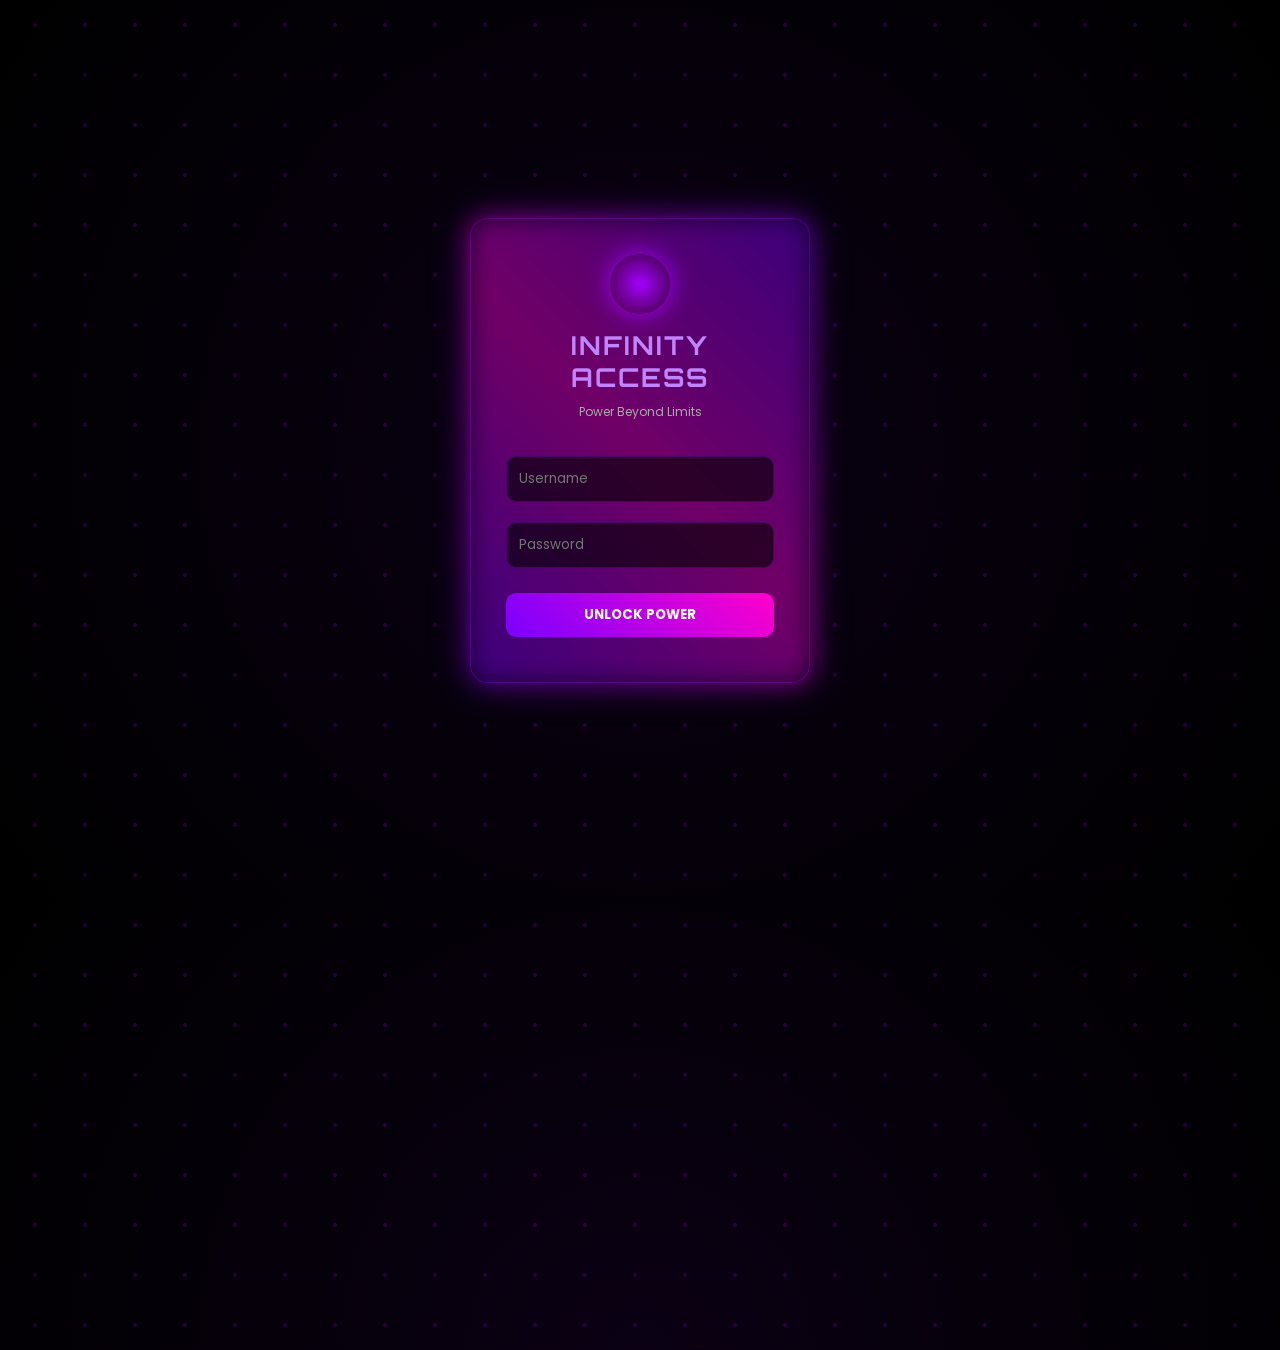
<file: index.html>
<!DOCTYPE html>
<html lang="en" data-theme="dark">
<head>
  <meta charset="UTF-8" />
  <meta name="viewport" content="width=device-width, initial-scale=1.0" />
  <title>JARVIX — AI Assistant</title>
  <link rel="preconnect" href="https://fonts.googleapis.com">
  <link rel="preconnect" href="https://fonts.gstatic.com" crossorigin>
  <link href="https://fonts.googleapis.com/css2?family=Syne:wght@400;500;600;700;800&family=DM+Sans:ital,opsz,wght@0,9..40,300;0,9..40,400;0,9..40,500;1,9..40,300&display=swap" rel="stylesheet">
  <link rel="stylesheet" href="style.css">
</head>
<body>

<!-- Spider-web SVG pattern overlay (only visible in spiderman theme) -->
<div class="spiderweb-overlay" id="spiderwebOverlay" aria-hidden="true">
  <svg class="web-svg" xmlns="http://www.w3.org/2000/svg" width="100%" height="100%">
    <defs>
      <pattern id="webPattern" x="0" y="0" width="200" height="200" patternUnits="userSpaceOnUse">
        <!-- Radial web lines from center -->
        <line x1="100" y1="100" x2="100" y2="0"   stroke="rgba(220,20,20,0.18)" stroke-width="0.8"/>
        <line x1="100" y1="100" x2="170" y2="30"  stroke="rgba(220,20,20,0.18)" stroke-width="0.8"/>
        <line x1="100" y1="100" x2="200" y2="100" stroke="rgba(220,20,20,0.18)" stroke-width="0.8"/>
        <line x1="100" y1="100" x2="170" y2="170" stroke="rgba(220,20,20,0.18)" stroke-width="0.8"/>
        <line x1="100" y1="100" x2="100" y2="200" stroke="rgba(220,20,20,0.18)" stroke-width="0.8"/>
        <line x1="100" y1="100" x2="30"  y2="170" stroke="rgba(220,20,20,0.18)" stroke-width="0.8"/>
        <line x1="100" y1="100" x2="0"   y2="100" stroke="rgba(220,20,20,0.18)" stroke-width="0.8"/>
        <line x1="100" y1="100" x2="30"  y2="30"  stroke="rgba(220,20,20,0.18)" stroke-width="0.8"/>
        <!-- Concentric web rings -->
        <polygon points="100,75 121,82 128,105 121,128 100,135 79,128 72,105 79,82" 
                 fill="none" stroke="rgba(220,20,20,0.14)" stroke-width="0.8"/>
        <polygon points="100,52 136,64 149,100 136,136 100,149 64,136 51,100 64,64" 
                 fill="none" stroke="rgba(220,20,20,0.12)" stroke-width="0.8"/>
        <polygon points="100,28 150,46 170,100 150,154 100,172 50,154 30,100 50,46" 
                 fill="none" stroke="rgba(220,20,20,0.10)" stroke-width="0.8"/>
      </pattern>
    </defs>
    <rect width="100%" height="100%" fill="url(#webPattern)"/>
  </svg>
</div>

<div class="app-shell">

  <!-- ── HEADER ── -->
  <header class="app-header">
    <div class="header-brand">
      <div class="brand-icon" id="brandIcon">
        <svg viewBox="0 0 36 36" fill="none" xmlns="http://www.w3.org/2000/svg" style="width:22px;height:22px;">
          <rect x="8" y="10" width="20" height="16" rx="4" fill="currentColor" opacity="0.15" stroke="currentColor" stroke-width="1.5"/>
          <circle cx="13.5" cy="17" r="2.5" fill="currentColor"/>
          <circle cx="22.5" cy="17" r="2.5" fill="currentColor"/>
          <circle cx="14.3" cy="16.2" r="0.8" fill="white" opacity="0.8"/>
          <circle cx="23.3" cy="16.2" r="0.8" fill="white" opacity="0.8"/>
          <rect x="12" y="21" width="12" height="2.5" rx="1.25" fill="currentColor" opacity="0.7"/>
          <circle cx="14.5" cy="22.25" r="0.7" fill="white" opacity="0.6"/>
          <circle cx="18" cy="22.25" r="0.7" fill="white" opacity="0.6"/>
          <circle cx="21.5" cy="22.25" r="0.7" fill="white" opacity="0.6"/>
          <line x1="18" y1="10" x2="18" y2="7" stroke="currentColor" stroke-width="1.5" stroke-linecap="round"/>
          <circle cx="18" cy="6" r="1.5" fill="currentColor"/>
          <rect x="5" y="14" width="3" height="5" rx="1.5" fill="currentColor" opacity="0.5"/>
          <rect x="28" y="14" width="3" height="5" rx="1.5" fill="currentColor" opacity="0.5"/>
        </svg>
      </div>
      <div class="brand-text">
        <span class="brand-name">JARVIX</span>
        <span class="brand-status"><span class="status-dot"></span>Online</span>
      </div>
    </div>

    <div class="header-controls">
      <button class="icon-btn" onclick="goProfile()" title="Profile">👤</button>
      <button class="icon-btn" onclick="logout()" title="Logout">⎋</button>
      <!-- Voice language selector -->
      <div class="control-group">
        <select id="langSelect" class="lang-select" title="Speech language" onchange="onLangChange(this.value)">
          <option value="en">🇺🇸 EN</option>
          <option value="ta">🇮🇳 தமிழ்</option>
          <option value="hi">🇮🇳 हिंदी</option>
        </select>
      </div>





      <!-- Theme switcher -->
      <div class="theme-switcher" id="themeSwitcher">
        <button class="theme-switcher-toggle" id="themeToggleBtn" title="Switch theme">
          <svg class="icon" viewBox="0 0 24 24" fill="none" stroke="currentColor" stroke-width="2">
            <circle cx="12" cy="12" r="4"/>
            <path d="M12 2v2M12 20v2M4.93 4.93l1.41 1.41M17.66 17.66l1.41 1.41M2 12h2M20 12h2M6.34 17.66l-1.41 1.41M19.07 4.93l-1.41 1.41"/>
          </svg>
        </button>
        <div class="theme-dropdown" id="themeDropdown">
          <button class="theme-opt" data-theme="dark">
            <span class="theme-preview dark-prev"></span>
            <span>Dark Minimal</span>
            <span class="theme-check">✓</span>
          </button>
          <button class="theme-opt" data-theme="neon">
            <span class="theme-preview neon-prev"></span>
            <span>Neon Gradient</span>
            <span class="theme-check">✓</span>
          </button>
        
          <button class="theme-opt" data-theme="spiderman">
            <span class="theme-preview spider-prev"></span>
            <span>🕷 Spider-Man</span>
            <span class="theme-check">✓</span>
          </button>
        </div>
      </div>
    </div>
  </header>

  <!-- ── CHAT AREA ── -->
  <main class="chat-area" id="chatBox">
    <!-- Welcome message -->
    <div class="welcome-msg" id="welcomeMsg">
      <div class="welcome-icon" id="welcomeIcon">
        <svg viewBox="0 0 80 80" fill="none" xmlns="http://www.w3.org/2000/svg"
             style="width:72px;height:72px;filter:drop-shadow(0 0 18px var(--accent-glow))">
          <!-- Body -->
          <rect x="16" y="28" width="48" height="36" rx="10"
                fill="var(--accent)" opacity="0.18" stroke="var(--accent)" stroke-width="2"/>
          <!-- Left eye -->
          <circle cx="29" cy="44" r="6" fill="var(--accent)" opacity="0.9"/>
          <circle cx="31" cy="42" r="2" fill="white" opacity="0.9"/>
          <!-- Right eye -->
          <circle cx="51" cy="44" r="6" fill="var(--accent)" opacity="0.9"/>
          <circle cx="53" cy="42" r="2" fill="white" opacity="0.9"/>
          <!-- Mouth bar -->
          <rect x="26" y="54" width="28" height="5" rx="2.5" fill="var(--accent)" opacity="0.7"/>
          <!-- Mouth dots -->
          <circle cx="32" cy="56.5" r="1.5" fill="white" opacity="0.7"/>
          <circle cx="40" cy="56.5" r="1.5" fill="white" opacity="0.7"/>
          <circle cx="48" cy="56.5" r="1.5" fill="white" opacity="0.7"/>
          <!-- Antenna stem -->
          <line x1="40" y1="28" x2="40" y2="18" stroke="var(--accent)" stroke-width="2.5" stroke-linecap="round"/>
          <!-- Antenna ball -->
          <circle cx="40" cy="14" r="4" fill="var(--accent)" opacity="0.9"/>
          <!-- Antenna ball glow ring -->
          <circle cx="40" cy="14" r="6" fill="none" stroke="var(--accent)" stroke-width="1" opacity="0.4"/>
          <!-- Ears -->
          <rect x="7"  y="36" width="9" height="12" rx="4" fill="var(--accent)" opacity="0.5"/>
          <rect x="64" y="36" width="9" height="12" rx="4" fill="var(--accent)" opacity="0.5"/>
          <!-- Ear inner line -->
          <line x1="11" y1="40" x2="11" y2="44" stroke="var(--accent)" stroke-width="1.5" stroke-linecap="round" opacity="0.8"/>
          <line x1="69" y1="40" x2="69" y2="44" stroke="var(--accent)" stroke-width="1.5" stroke-linecap="round" opacity="0.8"/>
        </svg>
      </div>
      <h2>How can I help you today?</h2>
      <p>Ask me anything — I'm ready to assist.</p>
    </div>
  </main>

  <!-- ── INPUT DOCK ── -->
  <footer class="input-dock">
    <div class="input-wrapper">
      <textarea
        id="chatInput"
        placeholder="Message JARVIX..."
        rows="1"
        onkeydown="handleInputKey(event)"
        oninput="autoResize(this)"
      ></textarea>

      <!-- Mic button -->
      <button class="icon-btn mic-btn" id="micBtn" title="Voice input">
        <svg class="icon" viewBox="0 0 24 24" fill="none" stroke="currentColor" stroke-width="2">
          <rect x="9" y="2" width="6" height="13" rx="3"/>
          <path d="M5 10v2a7 7 0 0 0 14 0v-2"/>
          <line x1="12" y1="19" x2="12" y2="23"/>
          <line x1="8" y1="23" x2="16" y2="23"/>
        </svg>
        <span class="mic-ring"></span>
      </button>

      <!-- Speak typed text button -->
      <button class="icon-btn speak-input-btn" id="speakInputBtn" title="Speak typed text in selected language">
        <svg class="icon" viewBox="0 0 24 24" fill="none" stroke="currentColor" stroke-width="2">
          <path d="M11 5L6 9H2v6h4l5 4V5z"/>
          <path d="M15.54 8.46a5 5 0 0 1 0 7.07"/>
          <path d="M19.07 4.93a10 10 0 0 1 0 14.14"/>
        </svg>
      </button>
    
      <!-- Send button -->
      <button class="send-btn" id="sendBtn" onclick="sendChat()" title="Send message">
        <svg viewBox="0 0 24 24" fill="none" stroke="currentColor" stroke-width="2.5">
          <line x1="22" y1="2" x2="11" y2="13"/>
          <polygon points="22 2 15 22 11 13 2 9 22 2"/>
        </svg>
      </button>
    </div>
    <p class="input-hint">Enter to send · Shift+Enter for new line · 🎤 for voice</p>
  </footer>

</div>

<!-- ResponsiveVoice: reliable Tamil & Hindi TTS (no CORS issues) -->
<script src="https://code.responsivevoice.org/responsivevoice.js?key=FREE"></script>
<script src="script.js"></script>

<script>
// 🔐 LOGIN CHECK
if (!localStorage.getItem("loggedIn")) {
  window.location.href = "login.html";
}

// 🚪 LOGOUT FUNCTION
function logout() {
  localStorage.removeItem("loggedIn");
  window.location.href = "login.html";
}

</script>

<!-- ⚡ PASTE HERE (IMPORTANT) -->
<div class="lightning-container">
  <div class="lightning"></div>
  <div class="lightning"></div>
  <div class="lightning"></div>
</div>

<!-- Language change toast -->
<div id="langToast" style="
  position:fixed; bottom:80px; left:50%; transform:translateX(-50%) translateY(16px);
  background:rgba(20,18,40,0.95); border:1px solid rgba(124,106,255,0.5);
  color:#c4b5fd; font-size:13px; font-weight:500; padding:9px 20px;
  border-radius:40px; backdrop-filter:blur(12px); opacity:0;
  transition:opacity 0.3s, transform 0.3s; z-index:999;
  white-space:nowrap; pointer-events:none; font-family:'DM Sans',sans-serif;
"></div>

<style>
  .tts-toggle-btn { opacity: 1; transition: opacity 0.2s; }
  .tts-toggle-btn:hover { opacity: 0.8 !important; }
  /* Override welcome-icon text styling so SVG shows correctly */
  .welcome-icon {
    -webkit-text-fill-color: unset !important;
    background: none !important;
    filter: none !important;
    line-height: 1;
    display: flex;
    align-items: center;
    justify-content: center;
    margin-bottom: 16px;
  }
  @keyframes bot-float {
    0%, 100% { transform: translateY(0); }
    50%       { transform: translateY(-8px); }
  }
  .welcome-icon svg {
    animation: bot-float 3s ease-in-out infinite;
    filter: drop-shadow(0 0 18px var(--accent-glow));
  }
</style>

</body>
</html>
</file>
<file: style.css>
/* ═══════════════════════════════════════════════
   JARVIS — Premium Marvel Chat UI  v2.0
   ═══════════════════════════════════════════════ */

/* ── FONTS ── */
/* Syne (display) + DM Sans (body) via Google Fonts in HTML */

/* ── CSS RESET ── */
*, *::before, *::after { box-sizing: border-box; margin: 0; padding: 0; }
html, body { height: 100%; }

/* ══════════════════════════════════════
   THEME VARIABLES
══════════════════════════════════════ */

/* 🌙 DARK MINIMAL (default) */
[data-theme="dark"] {
  --bg:            #0d0d12;
  --bg2:           #13131a;
  --bg3:           #1a1a24;
  --surface:       #1e1e2a;
  --surface2:      #252535;
  --border:        rgba(255,255,255,0.08);
  --text:          #e8e8f0;
  --text2:         #8888aa;
  --text3:         #555575;
  --accent:        #7c6aff;
  --accent2:       #5b4ee0;
  --accent-glow:   rgba(124,106,255,0.25);
  --user-bubble:   #7c6aff;
  --user-text:     #fff;
  --bot-bubble:    #1e1e2a;
  --bot-text:      #e8e8f0;
  --bot-border:    rgba(255,255,255,0.07);
  --input-bg:      #1a1a24;
  --input-border:  rgba(255,255,255,0.1);
  --input-focus:   rgba(124,106,255,0.5);
  --btn-bg:        #7c6aff;
  --btn-hover:     #9181ff;
  --scrollbar:     #252535;
  --scrollbar-thumb: #3a3a55;
  --shadow:        0 8px 32px rgba(0,0,0,0.5);
  --header-bg:     rgba(13,13,18,0.92);
  --status-color:  #4ade80;
  --typing-dot:    #7c6aff;
  --web-visible:   0;
  --lightning-visible: 0;
  --star-visible:  0;
  --grid-visible:  0;
  --brand-gradient: linear-gradient(135deg,#7c6aff,#a78bfa);
  --chat-bg:       rgba(19,19,26,0.85);
  --chat-border:   rgba(124,106,255,0.15);
  --chat-shadow:   0 4px 40px rgba(0,0,0,0.6), 0 0 0 1px rgba(124,106,255,0.08);
}

/* 🌈 NEON GRADIENT */
[data-theme="neon"] {
  --bg:            #08050f;
  --bg2:           #0c0817;
  --bg3:           #110d1e;
  --surface:       #160f25;
  --surface2:      #1d1430;
  --border:        rgba(180,50,255,0.15);
  --text:          #f0e8ff;
  --text2:         #a080cc;
  --text3:         #604a88;
  --accent:        #d946ef;
  --accent2:       #a21caf;
  --accent-glow:   rgba(217,70,239,0.35);
  --user-bubble:   linear-gradient(135deg,#d946ef,#7c3aed);
  --user-text:     #fff;
  --bot-bubble:    #160f25;
  --bot-text:      #f0e8ff;
  --bot-border:    rgba(180,50,255,0.18);
  --input-bg:      #110d1e;
  --input-border:  rgba(180,50,255,0.2);
  --input-focus:   rgba(217,70,239,0.5);
  --btn-bg:        linear-gradient(135deg,#d946ef,#7c3aed);
  --btn-hover:     linear-gradient(135deg,#e879f9,#8b5cf6);
  --scrollbar:     #1d1430;
  --scrollbar-thumb: #4a1a66;
  --shadow:        0 8px 40px rgba(120,0,200,0.35);
  --header-bg:     rgba(8,5,15,0.92);
  --status-color:  #4ade80;
  --typing-dot:    #d946ef;
  --web-visible:   0;
  --lightning-visible: 0;
  --star-visible:  0;
  --grid-visible:  0;
  --brand-gradient: linear-gradient(135deg,#d946ef,#7c3aed,#06b6d4);
  --chat-bg:       rgba(22,15,37,0.88);
  --chat-border:   rgba(180,50,255,0.2);
  --chat-shadow:   0 4px 40px rgba(120,0,200,0.3), 0 0 0 1px rgba(217,70,239,0.12);
}

/* 🕷️ SPIDER-MAN */
[data-theme="spiderman"] {
  --bg:            #06000a;
  --bg2:           #0e0010;
  --bg3:           #160012;
  --surface:       #1c0014;
  --surface2:      #250018;
  --border:        rgba(220,20,60,0.22);
  --text:          #ffe8ea;
  --text2:         #cc8899;
  --text3:         #773344;
  --accent:        #dc143c;
  --accent2:       #aa0022;
  --accent-glow:   rgba(220,20,60,0.45);
  --user-bubble:   #dc143c;
  --user-text:     #fff;
  --bot-bubble:    #1c0014;
  --bot-text:      #ffe8ea;
  --bot-border:    rgba(220,20,60,0.25);
  --input-bg:      #160012;
  --input-border:  rgba(220,20,60,0.3);
  --input-focus:   rgba(220,20,60,0.5);
  --btn-bg:        #dc143c;
  --btn-hover:     #ff2255;
  --scrollbar:     #250018;
  --scrollbar-thumb: #5a0020;
  --shadow:        0 8px 40px rgba(180,0,30,0.5);
  --header-bg:     rgba(6,0,10,0.96);
  --status-color:  #ff4466;
  --typing-dot:    #dc143c;
  --web-visible:   1;
  --lightning-visible: 0;
  --star-visible:  0;
  --grid-visible:  0;
  --brand-gradient: linear-gradient(135deg,#dc143c,#ff4466,#cc0022);
  --chat-bg:       rgba(26,0,16,0.9);
  --chat-border:   rgba(220,20,60,0.28);
  --chat-shadow:   0 4px 40px rgba(180,0,30,0.4), 0 0 0 1px rgba(220,20,60,0.15);
}

/* 🔴 IRON MAN — HUD STYLE */
[data-theme="ironman"] {
  --bg:            #050508;
  --bg2:           #080a0f;
  --bg3:           #0c0e18;
  --surface:       #0d1020;
  --surface2:      #141728;
  --border:        rgba(255,60,0,0.18);
  --text:          #ffd4b0;
  --text2:         #cc8855;
  --text3:         #664422;
  --accent:        #ff4500;
  --accent2:       #cc2200;
  --accent-glow:   rgba(255,69,0,0.4);
  --user-bubble:   #cc2200;
  --user-text:     #ffd4b0;
  --bot-bubble:    #0d1020;
  --bot-text:      #ffd4b0;
  --bot-border:    rgba(255,160,0,0.18);
  --input-bg:      #0a0c18;
  --input-border:  rgba(255,100,0,0.22);
  --input-focus:   rgba(255,69,0,0.4);
  --btn-bg:        #cc2200;
  --btn-hover:     #ff3300;
  --scrollbar:     #141728;
  --scrollbar-thumb: #442200;
  --shadow:        0 8px 40px rgba(200,50,0,0.4);
  --header-bg:     rgba(5,5,8,0.96);
  --status-color:  #ffaa00;
  --typing-dot:    #ff4500;
  --web-visible:   0;
  --lightning-visible: 0;
  --star-visible:  0;
  --grid-visible:  1;
  --brand-gradient: linear-gradient(135deg,#ff4500,#ffaa00,#cc2200);
  --chat-bg:       rgba(10,12,22,0.92);
  --chat-border:   rgba(255,100,0,0.22);
  --chat-shadow:   0 0 0 1px rgba(255,69,0,0.12), 0 4px 40px rgba(200,50,0,0.35), inset 0 0 60px rgba(255,69,0,0.03);
}

/* ⚡ THOR — LIGHTNING STYLE */
[data-theme="thor"] {
  --bg:            #030510;
  --bg2:           #050818;
  --bg3:           #070c22;
  --surface:       #080e28;
  --surface2:      #0c1434;
  --border:        rgba(50,150,255,0.18);
  --text:          #ddeeff;
  --text2:         #6699cc;
  --text3:         #334466;
  --accent:        #4488ff;
  --accent2:       #2255cc;
  --accent-glow:   rgba(68,136,255,0.45);
  --user-bubble:   #2255cc;
  --user-text:     #ddeeff;
  --bot-bubble:    #080e28;
  --bot-text:      #ddeeff;
  --bot-border:    rgba(50,150,255,0.2);
  --input-bg:      #060a1e;
  --input-border:  rgba(50,150,255,0.22);
  --input-focus:   rgba(68,136,255,0.45);
  --btn-bg:        #2255cc;
  --btn-hover:     #4488ff;
  --scrollbar:     #0c1434;
  --scrollbar-thumb: #1a2255;
  --shadow:        0 8px 40px rgba(30,80,200,0.4);
  --header-bg:     rgba(3,5,16,0.96);
  --status-color:  #44ddff;
  --typing-dot:    #4488ff;
  --web-visible:   0;
  --lightning-visible: 1;
  --star-visible:  0;
  --grid-visible:  0;
  --brand-gradient: linear-gradient(135deg,#4488ff,#44ddff,#2255cc);
  --chat-bg:       rgba(8,14,40,0.9);
  --chat-border:   rgba(50,150,255,0.22);
  --chat-shadow:   0 0 0 1px rgba(68,136,255,0.12), 0 4px 40px rgba(30,80,200,0.35), inset 0 0 60px rgba(68,136,255,0.03);
}

/* 🛡 CAPTAIN AMERICA (UPDATED CHATBOX UI) */
[data-theme="cap"] {
  --bg:            #f0f4fa;
  --bg2:           #e4ecf7;
  --bg3:           #d6e4f5;

  /* 🔥 UPDATED SURFACES */
  --surface:       rgba(255,255,255,0.75);
  --surface2:      rgba(240,248,255,0.7);

  --border:        rgba(0,60,160,0.15);

  --text:          #0a1832;
  --text2:         #3355aa;
  --text3:         #7799cc;

  --accent:        #003cbf;
  --accent2:       #0022aa;
  --accent-glow:   rgba(0,60,191,0.25);

  --user-bubble:   #003cbf;
  --user-text:     #ffffff;

  /* 🔥 BOT BUBBLE SOFT GLASS */
  --bot-bubble:    rgba(255,255,255,0.7);
  --bot-text:      #0a1832;
  --bot-border:    rgba(0,60,160,0.18);

  /* 🔥 INPUT GLASS */
  --input-bg:      rgba(255,255,255,0.7);
  --input-border:  rgba(0,60,160,0.2);
  --input-focus:   rgba(0,60,191,0.35);

  --btn-bg:        #003cbf;
  --btn-hover:     #0044dd;

  --scrollbar:     #d6e4f5;
  --scrollbar-thumb: #99bbee;

  /* 🔥 STRONGER SHADOW */
  --shadow:        0 6px 30px rgba(0,30,120,0.15);

  --header-bg:     rgba(240,244,250,0.85);

  --status-color:  #22bb55;
  --typing-dot:    #003cbf;

  --web-visible:   0;
  --lightning-visible: 0;
  --star-visible:  1;
  --grid-visible:  0;

  --brand-gradient: linear-gradient(135deg,#003cbf,#cc0022,#ffffff);

  /* 🔥 MAIN CHATBOX FIX */
  --chat-bg:       rgba(255,255,255,0.65);
  --chat-border:   rgba(0,60,160,0.2);
  --chat-shadow:   
    0 10px 40px rgba(0,30,120,0.18),
    0 0 0 1px rgba(0,60,191,0.15),
    inset 0 0 30px rgba(0,60,191,0.08);
}

/* ══════════════════════════════════════
   THEME TRANSITION
══════════════════════════════════════ */
*, *::before, *::after {
  transition-property: background-color, border-color, color, box-shadow;
  transition-duration: 0.35s;
  transition-timing-function: cubic-bezier(0.4, 0, 0.2, 1);
}
/* Exclude animations from blanket transition */
.typing-dot,
.status-dot,
.mic-ring,
.lightning-bolt,
.star-particle {
  transition: none !important;
}

/* ══════════════════════════════════════
   BASE LAYOUT
══════════════════════════════════════ */

body {
  background: var(--bg);
  color: var(--text);
  font-family: 'DM Sans', sans-serif;
  font-size: 15px;
  line-height: 1.6;
  min-height: 100vh;
  overflow: hidden;
}

.app-shell {
  display: flex;
  flex-direction: column;
  height: 100vh;
  max-width: 820px;
  margin: 0 auto;
  position: relative;
  z-index: 1;
}

/* ══════════════════════════════════════
   OVERLAY EFFECTS
══════════════════════════════════════ */

/* 🕷 SPIDER-WEB OVERLAY */
.spiderweb-overlay {
  position: fixed;
  inset: 0;
  pointer-events: none;
  opacity: var(--web-visible, 0);
  transition: opacity 0.6s ease !important;
  z-index: 0;
}
.web-svg { display: block; width: 100%; height: 100%; }

/* 🔴 IRON MAN HUD GRID */
.hud-grid-overlay {
  position: fixed;
  inset: 0;
  pointer-events: none;
  opacity: var(--grid-visible, 0);
  transition: opacity 0.6s ease !important;
  z-index: 0;
  background-image:
    linear-gradient(rgba(255,69,0,0.055) 1px, transparent 1px),
    linear-gradient(90deg, rgba(255,69,0,0.055) 1px, transparent 1px);
  background-size: 50px 50px;
}
.hud-grid-overlay::before {
  content: '';
  position: absolute;
  inset: 0;
  background:
    radial-gradient(ellipse 60% 50% at 50% 50%, rgba(255,69,0,0.07) 0%, transparent 70%),
    radial-gradient(ellipse 30% 30% at 20% 80%, rgba(255,160,0,0.06) 0%, transparent 60%);
}
/* Arc reactor glow circles */
.hud-grid-overlay::after {
  content: '';
  position: absolute;
  left: 50%;
  top: 50%;
  transform: translate(-50%,-50%);
  width: 420px;
  height: 420px;
  border-radius: 50%;
  border: 1px solid rgba(255,100,0,0.07);
  box-shadow:
    0 0 0 80px rgba(255,69,0,0.025),
    0 0 0 160px rgba(255,69,0,0.015),
    0 0 0 240px rgba(255,69,0,0.008);
  pointer-events: none;
  animation: hud-rotate 20s linear infinite;
}
@keyframes hud-rotate {
  to { transform: translate(-50%,-50%) rotate(360deg); }
}
/* ============================= */
/* ⚡ THOR ZIG-ZAG LIGHTNING */
/* ============================= */

[data-theme="thor"] .lightning-container {
  position: fixed;
  inset: 0;
  pointer-events: none;
  z-index: 0;
}

[data-theme="thor"] .lightning {
  position: absolute;
  width: 4px;
  height: 220px;
  background: linear-gradient(to bottom, #66ccff, #ffffff, #66ccff);
  opacity: 0;
  filter: drop-shadow(0 0 12px #66ccff) drop-shadow(0 0 30px #4488ff);

  /* ⚡ ZIG-ZAG SHAPE */
  clip-path: polygon(
    50% 0%,
    60% 10%,
    40% 20%,
    65% 30%,
    35% 40%,
    60% 50%,
    30% 60%,
    55% 70%,
    35% 80%,
    50% 100%
  );

  animation: lightningFlash 3s infinite;
}

/* ⚡ RANDOM POSITIONS */
[data-theme="thor"] .lightning:nth-child(1) {
  left: 15%;
  animation-delay: 0s;
}
[data-theme="thor"] .lightning:nth-child(2) {
  left: 50%;
  animation-delay: 1.2s;
}
[data-theme="thor"] .lightning:nth-child(3) {
  left: 75%;
  animation-delay: 2.4s;
}

/* ⚡ FLASH EFFECT */
@keyframes lightningFlash {
  0%, 94%, 100% {
    opacity: 0;
    transform: scaleY(0.2);
  }
  95% {
    opacity: 1;
    transform: scaleY(1.3);
  }
  96% {
    opacity: 0.4;
  }
  97% {
    opacity: 1;
  }
}

/* ⚡ SCREEN FLASH */
[data-theme="thor"] .screen-flash {
  position: fixed;
  inset: 0;
  background: rgba(100,180,255,0.15);
  opacity: 0;
  pointer-events: none;
  z-index: 0;
  animation: flashBg 4s infinite;
}

@keyframes flashBg {
  0%, 94%, 100% { opacity: 0; }
  95% { opacity: 0.25; }
  96% { opacity: 0; }
  97% { opacity: 0.15; }
}

/* 🛡 CAPTAIN AMERICA SHIELD OVERLAY (FIXED COLORS) */

.star-overlay {
  position: fixed;
  inset: 0;
  pointer-events: none;
  opacity: var(--star-visible, 0);
  transition: opacity 0.6s ease !important;
  z-index: 0;
  overflow: hidden;

  /* 🔥 ADD BACKGROUND GRADIENT */
  background: radial-gradient(circle at center,
    rgba(0,60,191,0.25) 0%,
    rgba(0,60,191,0.15) 40%,
    rgba(204,0,34,0.12) 70%,
    transparent 100%);
}

/* 🔵🔴 PARTICLES */
.star-overlay::before {
  content: '';
  position: absolute;
  inset: 0;
  background-image:
    radial-gradient(circle 2px at 10% 20%, rgba(0,80,255,0.6) 0%, transparent 100%),
    radial-gradient(circle 1.5px at 25% 70%, rgba(0,80,255,0.4) 0%, transparent 100%),
    radial-gradient(circle 2px at 50% 15%, rgba(0,80,255,0.5) 0%, transparent 100%),
    radial-gradient(circle 1.5px at 70% 45%, rgba(0,80,255,0.35) 0%, transparent 100%),
    radial-gradient(circle 2px at 85% 80%, rgba(0,80,255,0.5) 0%, transparent 100%),
    radial-gradient(circle 2px at 40% 90%, rgba(255,50,50,0.5) 0%, transparent 100%),
    radial-gradient(circle 2px at 90% 10%, rgba(255,50,50,0.6) 0%, transparent 100%);
  background-size: 200px 200px;
  background-repeat: repeat;
}

/* 🛡 SHIELD RINGS */
.shield-ring {
  position: absolute;
  left: 50%;
  top: 50%;
  transform: translate(-50%, -50%);
  border-radius: 50%;

  /* 🔥 MULTI COLOR GLOW */
  border: 2px solid rgba(0,80,255,0.2);
  box-shadow:
    0 0 30px rgba(0,80,255,0.3),
    0 0 60px rgba(255,50,50,0.15);

  animation: shield-expand 6s ease-out infinite;
}

/* 🔵🔴 MULTIPLE RINGS */
.shield-ring:nth-child(1) {
  width: 250px;
  height: 250px;
  border-color: rgba(0,80,255,0.3);
}

.shield-ring:nth-child(2) {
  width: 450px;
  height: 450px;
  border-color: rgba(255,50,50,0.25);
}

.shield-ring:nth-child(3) {
  width: 650px;
  height: 650px;
  border-color: rgba(0,80,255,0.2);
}

.shield-ring:nth-child(4) {
  width: 850px;
  height: 850px;
  border-color: rgba(255,50,50,0.15);
}

/* ✨ ANIMATION */
@keyframes shield-expand {
  0% {
    opacity: 0.7;
    transform: translate(-50%,-50%) scale(0.7);
  }
  70% {
    opacity: 0.3;
  }
  100% {
    opacity: 0;
    transform: translate(-50%,-50%) scale(1.2);
  }
}
/* ══════════════════════════════════════
   HEADER
══════════════════════════════════════ */

.app-header {
  display: flex;
  align-items: center;
  justify-content: space-between;
  padding: 14px 20px;
  background: var(--header-bg);
  backdrop-filter: blur(20px);
  -webkit-backdrop-filter: blur(20px);
  border-bottom: 1px solid var(--border);
  position: sticky;
  top: 0;
  z-index: 100;
}

.header-brand { display: flex; align-items: center; gap: 12px; }

.brand-icon {
  width: 40px;
  height: 40px;
  border-radius: 12px;
  background: var(--brand-gradient);
  display: flex;
  align-items: center;
  justify-content: center;
  box-shadow: 0 0 16px var(--accent-glow);
}
.brand-icon-inner {
  font-family: 'Syne', sans-serif;
  font-weight: 800;
  font-size: 18px;
  color: #fff;
}

.brand-text { display: flex; flex-direction: column; gap: 2px; }
.brand-name {
  font-family: 'Syne', sans-serif;
  font-weight: 700;
  font-size: 16px;
  letter-spacing: 0.05em;
  color: var(--text);
}
.brand-status {
  font-size: 11px;
  color: var(--text2);
  display: flex;
  align-items: center;
  gap: 5px;
}
.status-dot {
  width: 7px;
  height: 7px;
  border-radius: 50%;
  background: var(--status-color);
  animation: pulse-dot 2s infinite;
  transition: background 0.35s !important;
}
@keyframes pulse-dot {
  0%, 100% { opacity: 1; transform: scale(1); }
  50%       { opacity: 0.6; transform: scale(1.3); }
}

.header-controls {
  display: flex;
  align-items: center;
  gap: 10px;
}

/* ── ICON BUTTON ── */
.icon-btn {
  width: 38px;
  height: 38px;
  border-radius: 10px;
  border: 1px solid var(--border);
  background: var(--surface);
  color: var(--text2);
  cursor: pointer;
  display: flex;
  align-items: center;
  justify-content: center;
  position: relative;
  overflow: visible;
}
.icon-btn:hover {
  background: var(--surface2);
  color: var(--text);
  border-color: var(--accent);
  transform: scale(1.05);
}
.icon-btn .icon { width: 16px; height: 16px; }

/* TTS active state */
.tts-toggle.active {
  color: var(--accent);
  border-color: var(--accent);
  box-shadow: 0 0 10px var(--accent-glow);
}

/* ── LANGUAGE SELECT ── */
.lang-select {
  background: var(--surface);
  border: 1px solid var(--border);
  color: var(--text);
  border-radius: 10px;
  padding: 7px 10px;
  font-family: 'DM Sans', sans-serif;
  font-size: 13px;
  cursor: pointer;
  outline: none;
}
.lang-select:hover { border-color: var(--accent); }
.lang-select option { background: var(--bg3); }

/* ── THEME SWITCHER ── */
.theme-switcher { position: relative; }
.theme-switcher-toggle {
  width: 38px;
  height: 38px;
  border-radius: 10px;
  border: 1px solid var(--border);
  background: var(--surface);
  color: var(--text2);
  cursor: pointer;
  display: flex;
  align-items: center;
  justify-content: center;
}
.theme-switcher-toggle:hover {
  background: var(--surface2);
  color: var(--accent);
  border-color: var(--accent);
  transform: scale(1.05);
}
.theme-switcher-toggle .icon { width: 16px; height: 16px; }

.theme-dropdown {
  position: absolute;
  top: calc(100% + 8px);
  right: 0;
  background: var(--surface);
  border: 1px solid var(--border);
  border-radius: 14px;
  padding: 8px;
  width: 210px;
  box-shadow: var(--shadow);
  display: none;
  flex-direction: column;
  gap: 2px;
  z-index: 200;
  animation: dropdown-in 0.18s ease;
}
.theme-dropdown.open { display: flex; }
@keyframes dropdown-in {
  from { opacity: 0; transform: translateY(-6px) scale(0.97); }
  to   { opacity: 1; transform: translateY(0) scale(1); }
}

.theme-opt {
  display: flex;
  align-items: center;
  gap: 10px;
  padding: 9px 10px;
  border: none;
  border-radius: 9px;
  background: transparent;
  color: var(--text2);
  cursor: pointer;
  font-family: 'DM Sans', sans-serif;
  font-size: 13px;
  transition: all 0.15s !important;
}
.theme-opt:hover { background: var(--surface2); color: var(--text); }
.theme-opt.active { color: var(--accent); background: var(--surface2); }

.theme-check { margin-left: auto; opacity: 0; font-size: 12px; }
.theme-opt.active .theme-check { opacity: 1; }

.theme-preview {
  width: 22px;
  height: 22px;
  border-radius: 6px;
  flex-shrink: 0;
  border: 2px solid rgba(255,255,255,0.1);
}
.dark-prev      { background: linear-gradient(135deg,#0d0d12,#7c6aff); }
.neon-prev      { background: linear-gradient(135deg,#08050f,#d946ef); }
.pastel-prev    { background: linear-gradient(135deg,#f7f5ff,#8b5cf6); }
.spider-prev    { background: linear-gradient(135deg,#06000a,#dc143c); }
.ironman-prev   { background: linear-gradient(135deg,#050508,#ff4500,#ffaa00); }
.thor-prev      { background: linear-gradient(135deg,#030510,#4488ff,#44ddff); }
.cap-prev       { background: linear-gradient(135deg,#003cbf,#ffffff,#cc0022); }

/* ══════════════════════════════════════
   CHAT AREA — PANEL
══════════════════════════════════════ */

.chat-area {
  flex: 1;
  overflow-y: auto;
  padding: 16px 16px 8px;
  display: flex;
  flex-direction: column;
  gap: 8px;
  scroll-behavior: smooth;

  /* 🧱 THE PANEL */
  margin: 10px 12px;
  background: var(--chat-bg);
  border: 1px solid var(--chat-border);
  border-radius: 20px;
  box-shadow: var(--chat-shadow);
  backdrop-filter: blur(20px);
  -webkit-backdrop-filter: blur(20px);
}

.chat-area::-webkit-scrollbar { width: 5px; }
.chat-area::-webkit-scrollbar-track { background: transparent; }
.chat-area::-webkit-scrollbar-thumb {
  background: var(--scrollbar-thumb);
  border-radius: 4px;
}

/* ── WELCOME MESSAGE ── */
.welcome-msg {
  margin: auto;
  text-align: center;
  padding: 40px 20px;
  animation: fade-up 0.5s ease;
}
.welcome-icon {
  font-size: 40px;
  margin-bottom: 16px;
  background: var(--brand-gradient);
  -webkit-background-clip: text;
  -webkit-text-fill-color: transparent;
  background-clip: text;
  filter: drop-shadow(0 0 12px var(--accent-glow));
}
.welcome-msg h2 {
  font-family: 'Syne', sans-serif;
  font-size: 24px;
  font-weight: 700;
  color: var(--text);
  margin-bottom: 8px;
}
.welcome-msg p { color: var(--text2); font-size: 14px; }

/* ── MESSAGE BUBBLES ── */
.message-row {
  display: flex;
  gap: 10px;
  max-width: 80%;
  animation: msg-in 0.3s cubic-bezier(0.34,1.56,0.64,1);
}
@keyframes msg-in {
  from { opacity: 0; transform: translateY(12px) scale(0.96); }
  to   { opacity: 1; transform: translateY(0) scale(1); }
}

.message-row.user-row { margin-left: auto; flex-direction: row-reverse; }
.message-row.bot-row  { margin-right: auto; }

/* Avatar */
.msg-avatar {
  width: 34px;
  height: 34px;
  border-radius: 10px;
  flex-shrink: 0;
  display: flex;
  align-items: center;
  justify-content: center;
  font-size: 14px;
  font-weight: 700;
  font-family: 'Syne', sans-serif;
  align-self: flex-end;
}
.user-row .msg-avatar {
  background: var(--user-bubble);
  color: var(--user-text);
}
.bot-row .msg-avatar {
  background: var(--brand-gradient);
  color: #fff;
  box-shadow: 0 0 10px var(--accent-glow);
}

/* Bubble */
.msg-bubble {
  padding: 11px 16px;
  border-radius: 18px;
  font-size: 14.5px;
  line-height: 1.65;
  word-break: break-word;
  white-space: pre-wrap;
}

.user-row .msg-bubble {
  background: var(--user-bubble);
  color: var(--user-text);
  border-bottom-right-radius: 5px;
  box-shadow: 0 4px 16px var(--accent-glow);
}

[data-theme="neon"] .user-row .msg-bubble {
  background: linear-gradient(135deg,#d946ef,#7c3aed);
}
[data-theme="neon"] .user-row .msg-avatar {
  background: linear-gradient(135deg,#d946ef,#7c3aed);
}

.bot-row .msg-bubble {
  background: var(--bot-bubble);
  color: var(--bot-text);
  border-bottom-left-radius: 5px;
  border: 1px solid var(--bot-border);
}

/* Timestamp */
.msg-time {
  font-size: 10px;
  color: var(--text3);
  margin-top: 4px;
  padding: 0 4px;
}
.user-row .msg-time { text-align: right; }

/* ── TYPING INDICATOR ── */
.typing-indicator {
  display: flex;
  gap: 10px;
  max-width: 80%;
  animation: msg-in 0.3s ease;
}
.typing-bubble {
  background: var(--bot-bubble);
  border: 1px solid var(--bot-border);
  border-radius: 18px;
  border-bottom-left-radius: 5px;
  padding: 14px 18px;
  display: flex;
  gap: 5px;
  align-items: center;
}
.typing-dot {
  width: 7px;
  height: 7px;
  border-radius: 50%;
  background: var(--typing-dot);
  animation: typing-bounce 1.2s infinite;
  transition: background 0.35s !important;
}
.typing-dot:nth-child(2) { animation-delay: 0.2s; }
.typing-dot:nth-child(3) { animation-delay: 0.4s; }
@keyframes typing-bounce {
  0%, 80%, 100% { transform: translateY(0);    opacity: 0.4; }
  40%           { transform: translateY(-6px); opacity: 1; }
}

/* ── ERROR MESSAGE ── */
.error-bubble .msg-bubble {
  background: rgba(239,68,68,0.12);
  border: 1px solid rgba(239,68,68,0.25);
  color: #fca5a5;
}

/* ══════════════════════════════════════
   INPUT DOCK
══════════════════════════════════════ */

.input-dock {
  padding: 0 12px 14px;
  background: transparent;
}

.input-wrapper {
  display: flex;
  align-items: flex-end;
  gap: 8px;
  background: var(--input-bg);
  border: 1.5px solid var(--input-border);
  border-radius: 16px;
  padding: 10px 12px;
  backdrop-filter: blur(12px);
  box-shadow: 0 2px 16px rgba(0,0,0,0.15);
}
.input-wrapper:focus-within {
  border-color: var(--accent);
  box-shadow: 0 0 0 3px var(--input-focus), 0 2px 16px rgba(0,0,0,0.15);
}

#chatInput {
  flex: 1;
  background: transparent;
  border: none;
  outline: none;
  color: var(--text);
  font-family: 'DM Sans', sans-serif;
  font-size: 14.5px;
  line-height: 1.5;
  resize: none;
  max-height: 160px;
  overflow-y: auto;
  scrollbar-width: none;
}
#chatInput::placeholder { color: var(--text3); }
#chatInput::-webkit-scrollbar { display: none; }

/* ── MIC BUTTON ── */
.mic-btn {
  width: 36px;
  height: 36px;
  border-radius: 9px;
  flex-shrink: 0;
  position: relative;
}
.mic-ring {
  position: absolute;
  inset: -4px;
  border-radius: 13px;
  border: 2px solid var(--accent);
  opacity: 0;
  pointer-events: none;
  transition: none !important;
}
.mic-btn.listening .mic-ring {
  opacity: 1;
  animation: mic-pulse 1s infinite;
}
.mic-btn.listening { color: var(--accent); border-color: var(--accent); }
@keyframes mic-pulse {
  0%   { transform: scale(1);   opacity: 0.8; }
  100% { transform: scale(1.5); opacity: 0; }
}

/* ── SPEAK INPUT BUTTON ── */
.speak-input-btn {
  width: 36px;
  height: 36px;
  border-radius: 9px;
  flex-shrink: 0;
  position: relative;
  color: var(--text2);
  border-color: var(--border);
  transition: color 0.2s, border-color 0.2s, box-shadow 0.2s, background 0.2s;
}
.speak-input-btn:hover {
  color: var(--accent);
  border-color: var(--accent);
  box-shadow: 0 0 10px var(--accent-glow);
}
/* Active: button is currently speaking */
.speak-input-btn.speaking {
  color: var(--accent);
  border-color: var(--accent);
  background: var(--accent-glow);
  box-shadow: 0 0 14px var(--accent-glow);
  animation: speak-pulse 0.9s ease-in-out infinite alternate;
}
/* Flash when no text typed */
.speak-input-btn.speak-flash {
  border-color: #ff5555;
  color: #ff5555;
  box-shadow: 0 0 10px rgba(255,60,60,0.4);
}
@keyframes speak-pulse {
  from { box-shadow: 0 0 6px var(--accent-glow); }
  to   { box-shadow: 0 0 18px var(--accent-glow), 0 0 30px var(--accent-glow); }
}

/* ── SEND BUTTON ── */
.send-btn {
  width: 36px;
  height: 36px;
  border-radius: 10px;
  border: none;
  background: var(--btn-bg);
  color: #fff;
  cursor: pointer;
  display: flex;
  align-items: center;
  justify-content: center;
  flex-shrink: 0;
  box-shadow: 0 2px 8px var(--accent-glow);
}
[data-theme="neon"] .send-btn { background: linear-gradient(135deg,#d946ef,#7c3aed); }
.send-btn:hover { transform: scale(1.08); box-shadow: 0 4px 16px var(--accent-glow); }
.send-btn:active { transform: scale(0.96); }
.send-btn svg { width: 16px; height: 16px; }

.input-hint {
  text-align: center;
  font-size: 11px;
  color: var(--text3);
  margin-top: 8px;
}

/* ══════════════════════════════════════
   THEME-SPECIFIC ENHANCEMENTS
══════════════════════════════════════ */

/* 🕷 SPIDER-MAN */
[data-theme="spiderman"] .brand-icon {
  box-shadow: 0 0 20px rgba(220,20,60,0.55), 0 0 40px rgba(220,20,60,0.2);
}
[data-theme="spiderman"] .user-row .msg-bubble {
  background: #dc143c;
  box-shadow: 0 4px 20px rgba(220,20,60,0.45), inset 0 1px 0 rgba(255,255,255,0.12);
}
[data-theme="spiderman"] .bot-row .msg-bubble {
  background: #1c0014;
  border-color: rgba(220,20,60,0.28);
  box-shadow: 0 2px 14px rgba(220,20,60,0.1);
}
[data-theme="spiderman"] .send-btn {
  background: #dc143c;
  box-shadow: 0 2px 12px rgba(220,20,60,0.55);
}
[data-theme="spiderman"] .send-btn:hover {
  box-shadow: 0 4px 22px rgba(220,20,60,0.75);
}
[data-theme="spiderman"] .typing-dot {
  background: #dc143c;
  box-shadow: 0 0 6px rgba(220,20,60,0.6);
}
[data-theme="spiderman"] .msg-avatar.bot-row { box-shadow: 0 0 12px rgba(220,20,60,0.4); }

/* 🔴 IRON MAN */
[data-theme="ironman"] .brand-icon {
  box-shadow: 0 0 20px rgba(255,69,0,0.6), 0 0 40px rgba(255,100,0,0.2);
  border-radius: 50%;
}
[data-theme="ironman"] .brand-icon-inner { text-shadow: 0 0 8px rgba(255,160,0,0.8); }
[data-theme="ironman"] .user-row .msg-bubble {
  background: #cc2200;
  box-shadow: 0 4px 20px rgba(255,69,0,0.4), inset 0 1px 0 rgba(255,160,0,0.2);
  border: 1px solid rgba(255,160,0,0.2);
  color: #ffd4b0;
}
[data-theme="ironman"] .bot-row .msg-bubble {
  background: #0d1020;
  border: 1px solid rgba(255,100,0,0.2);
  box-shadow: inset 0 0 20px rgba(255,69,0,0.04);
}
[data-theme="ironman"] .send-btn {
  background: linear-gradient(135deg,#cc2200,#ff4500);
  box-shadow: 0 2px 12px rgba(255,69,0,0.5);
}
[data-theme="ironman"] .typing-dot { box-shadow: 0 0 8px rgba(255,69,0,0.7); }
[data-theme="ironman"] .input-wrapper:focus-within {
  box-shadow: 0 0 0 3px rgba(255,69,0,0.3), 0 0 20px rgba(255,69,0,0.1);
}
/* HUD corner decorations */
[data-theme="ironman"] .chat-area {
  position: relative;
}
[data-theme="ironman"] .chat-area::before,
[data-theme="ironman"] .chat-area::after {
  content: '';
  position: absolute;
  width: 20px;
  height: 20px;
  border-color: rgba(255,160,0,0.5);
  border-style: solid;
  pointer-events: none;
  z-index: 2;
}
[data-theme="ironman"] .chat-area::before {
  top: 8px; left: 8px;
  border-width: 2px 0 0 2px;
  border-radius: 4px 0 0 0;
}
[data-theme="ironman"] .chat-area::after {
  bottom: 8px; right: 8px;
  border-width: 0 2px 2px 0;
  border-radius: 0 0 4px 0;
}

/* ⚡ THOR */
[data-theme="thor"] .brand-icon {
  box-shadow: 0 0 20px rgba(68,136,255,0.6), 0 0 40px rgba(68,200,255,0.2);
}
[data-theme="thor"] .user-row .msg-bubble {
  background: linear-gradient(135deg,#2255cc,#4488ff);
  box-shadow: 0 4px 20px rgba(68,136,255,0.4), inset 0 1px 0 rgba(68,200,255,0.2);
  border: 1px solid rgba(68,200,255,0.2);
}
[data-theme="thor"] .user-row .msg-avatar {
  background: linear-gradient(135deg,#2255cc,#4488ff);
}
[data-theme="thor"] .bot-row .msg-bubble {
  background: #080e28;
  border: 1px solid rgba(50,150,255,0.22);
  box-shadow: inset 0 0 20px rgba(68,136,255,0.04);
}
[data-theme="thor"] .typing-dot { box-shadow: 0 0 8px rgba(68,136,255,0.7); }
[data-theme="thor"] .send-btn {
  background: linear-gradient(135deg,#2255cc,#4488ff);
  box-shadow: 0 2px 12px rgba(68,136,255,0.5);
}
[data-theme="thor"] .chat-area {
  box-shadow: var(--chat-shadow), 0 0 60px rgba(68,136,255,0.06) inset;
}
[data-theme="thor"] .input-wrapper:focus-within {
  box-shadow: 0 0 0 3px rgba(68,136,255,0.3), 0 0 20px rgba(68,136,255,0.12);
}



/* 🛡 CAPTAIN AMERICA */
[data-theme="cap"] .brand-icon {
  border-radius: 50%;
  box-shadow: 0 0 0 3px rgba(204,0,34,0.3), 0 0 16px rgba(0,60,191,0.3);
  background: conic-gradient(from 0deg, #003cbf 0% 33%, #cc0022 33% 66%, #ffffff 66% 100%);
}
[data-theme="cap"] .user-row .msg-bubble {
  background: #003cbf;
  box-shadow: 0 4px 18px rgba(0,60,191,0.3);
}
[data-theme="cap"] .user-row .msg-avatar { background: #003cbf; }
[data-theme="cap"] .bot-row .msg-bubble {
  background: #fff;
  border: 1px solid rgba(0,60,191,0.14);
  color: #0a1832;
}
[data-theme="cap"] .send-btn {
  background: #003cbf;
  box-shadow: 0 2px 12px rgba(0,60,191,0.35);
}
[data-theme="cap"] .typing-dot { box-shadow: 0 0 6px rgba(0,60,191,0.4); }
[data-theme="cap"] .chat-area { box-shadow: var(--chat-shadow); }
[data-theme="cap"] .input-wrapper { box-shadow: 0 2px 12px rgba(0,30,120,0.08); }

/* ══════════════════════════════════════
   NEON EXTRAS
══════════════════════════════════════ */
[data-theme="neon"] .bot-row .msg-avatar {
  box-shadow: 0 0 16px rgba(217,70,239,0.5);
}
[data-theme="neon"] .user-row .msg-bubble {
  box-shadow: 0 4px 20px rgba(217,70,239,0.4);
}
[data-theme="neon"] .input-wrapper:focus-within {
  box-shadow: 0 0 0 3px rgba(217,70,239,0.3), 0 0 20px rgba(217,70,239,0.1);
}

/* ══════════════════════════════════════
   ANIMATIONS & UTILS
══════════════════════════════════════ */

@keyframes fade-up {
  from { opacity: 0; transform: translateY(20px); }
  to   { opacity: 1; transform: translateY(0); }
}

/* ══════════════════════════════════════
   RESPONSIVE
══════════════════════════════════════ */

@media (max-width: 600px) {
  .app-shell { max-width: 100%; }
  .chat-area { margin: 6px 8px; padding: 12px 10px 6px; }
  .input-dock { padding: 0 8px 10px; }
  .app-header { padding: 12px 14px; }
  .message-row { max-width: 92%; }
  .brand-name { font-size: 15px; }
  .lang-select { display: none; }
}

/* LOGIN PAGE */
.login-container {
  width: 300px;
  margin: 100px auto;
  text-align: center;
  background: rgba(0,0,0,0.6);
  padding: 20px;
  border-radius: 10px;
}

.login-container input {
  width: 100%;
  padding: 10px;
  margin: 10px 0;
}

.login-container button {
  padding: 10px;
  width: 100%;
}
</file>
